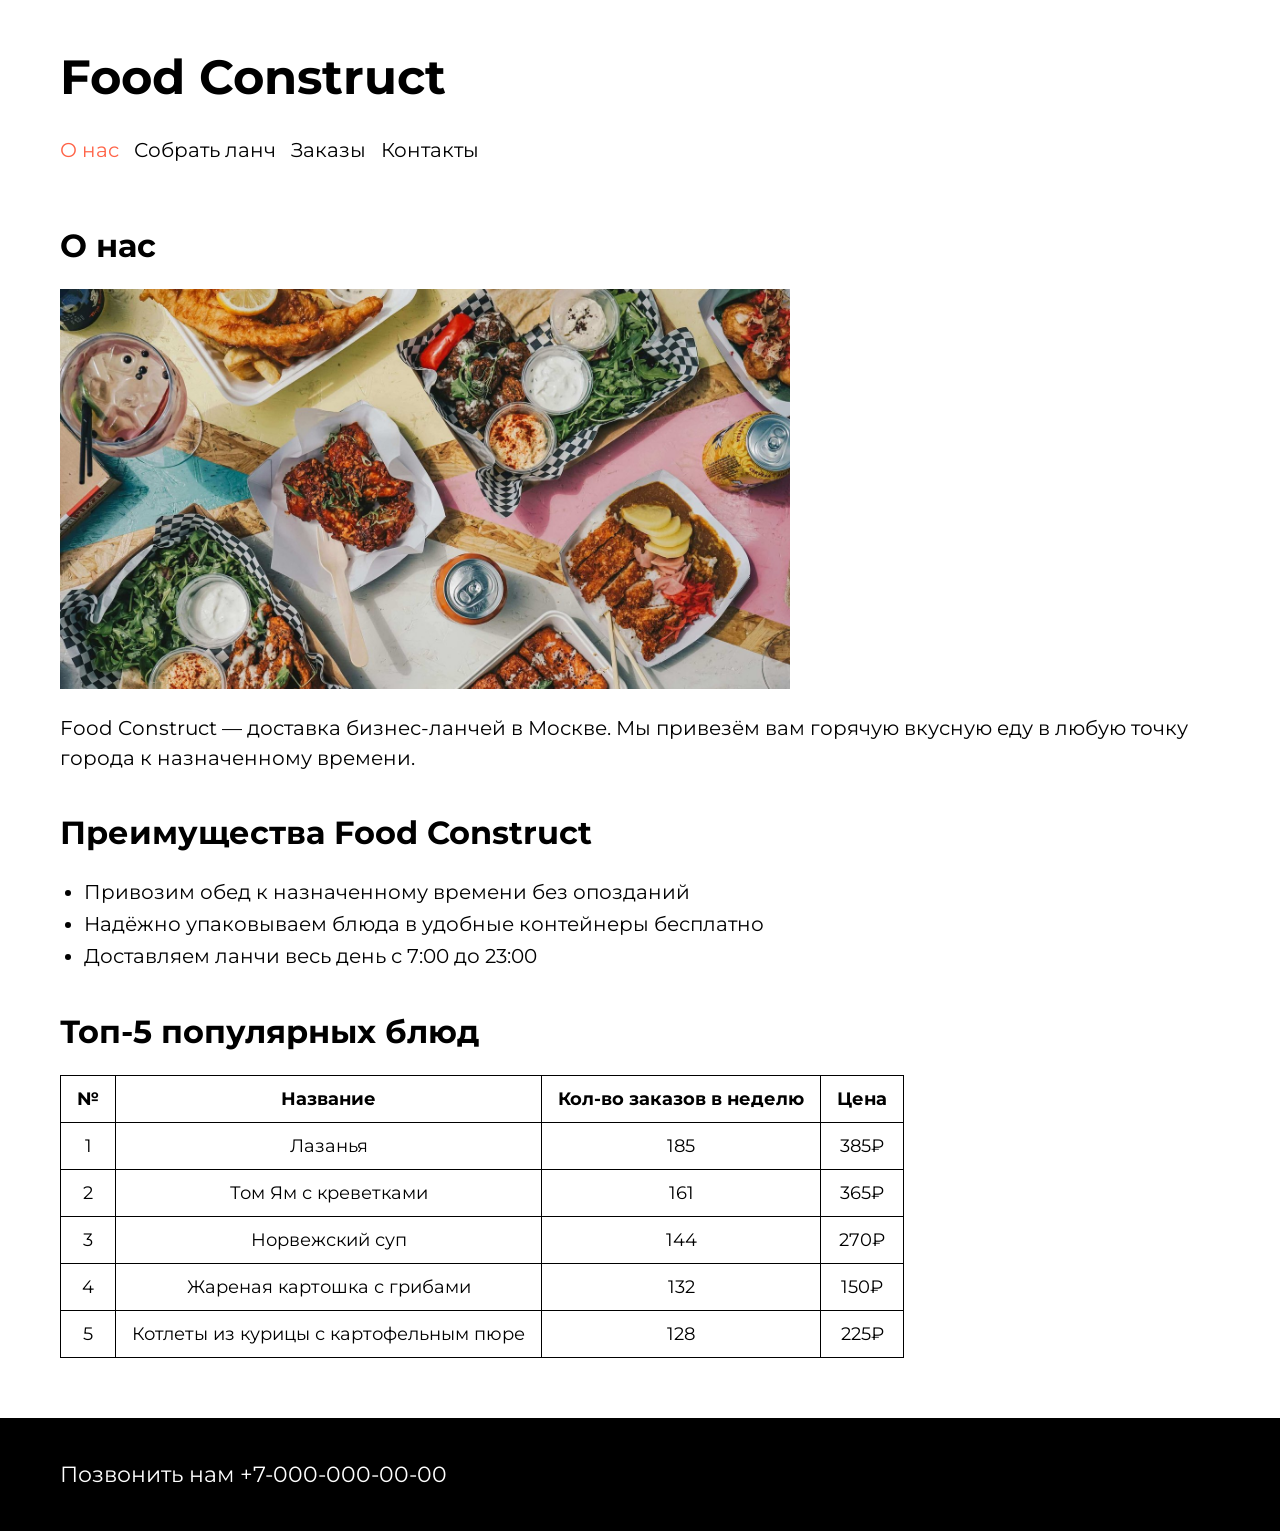
<file: index.html>
<!DOCTYPE html>
<html lang="ru">
<head>
  <meta charset="UTF-8">
  <meta name="viewport" content="width=device-width, initial-scale=1.0">
  <title>Food Construct — доставка бизнес-ланчей в Москве</title>
  <link rel="preconnect" href="https://fonts.googleapis.com">
  <link rel="preconnect" href="https://fonts.gstatic.com" crossorigin>
  <link href="https://fonts.googleapis.com/css2?family=Montserrat:wght@400;500;700&display=swap" rel="stylesheet">
  <link rel="stylesheet" href="style.css">
</head>
<body>
  <header>
    <h1>Food Construct</h1>
    <nav class="nav">
      <a class="active" href="index.html">О нас</a>
      <a href="menu.html">Собрать ланч</a>
      <a href="#">Заказы</a>
      <a href="#contacts">Контакты</a>
    </nav>
  </header>

  <main>
    <section>
      <h2>О нас</h2>
      <img class="about-image" src="images/lunch.jpg" alt="Блюда из меню Food Construct в контейнерах">
      <p class="about-text">Food Construct — доставка бизнес-ланчей в Москве. Мы привезём вам горячую вкусную еду в любую точку города к назначенному времени.</p>
    </section>

    <section>
      <h2>Преимущества Food Construct</h2>
      <ul class="benefits">
        <li>Привозим обед к назначенному времени без опозданий</li>
        <li>Надёжно упаковываем блюда в удобные контейнеры бесплатно</li>
        <li>Доставляем ланчи весь день с 7:00 до 23:00</li>
      </ul>
    </section>

    <section>
      <h2>Топ-5 популярных блюд</h2>
      <table class="top-table">
        <thead>
          <tr>
            <th>№</th>
            <th>Название</th>
            <th>Кол-во заказов в неделю</th>
            <th>Цена</th>
          </tr>
        </thead>
        <tbody>
          <tr>
            <td>1</td>
            <td>Лазанья</td>
            <td>185</td>
            <td>385₽</td>
          </tr>
          <tr>
            <td>2</td>
            <td>Том Ям с креветками</td>
            <td>161</td>
            <td>365₽</td>
          </tr>
          <tr>
            <td>3</td>
            <td>Норвежский суп</td>
            <td>144</td>
            <td>270₽</td>
          </tr>
          <tr>
            <td>4</td>
            <td>Жареная картошка с грибами</td>
            <td>132</td>
            <td>150₽</td>
          </tr>
          <tr>
            <td>5</td>
            <td>Котлеты из курицы с картофельным пюре</td>
            <td>128</td>
            <td>225₽</td>
          </tr>
        </tbody>
      </table>
    </section>
  </main>

  <footer id="contacts">
    <p>Позвонить нам <a href="tel:+70000000000">+7-000-000-00-00</a></p>
  </footer>
</body>
</html>
</file>
<file: style.css>
/* ===== Общие стили для всех страниц ===== */

/* Универсальный селектор: padding и border входят в размер блока */
* {
  box-sizing: border-box;
}

/* body — колонка на всю высоту окна, чтобы футер всегда был внизу */
body {
  display: flex;
  flex-direction: column;
  min-height: 100vh;
  margin: 0;
  font-family: "Montserrat", sans-serif;
  font-size: 18px;
  font-weight: 400;
  color: #000000;
}

header {
  margin: 0;
  padding: 48px 60px 24px;
}

/* main растягивается и занимает всё свободное место — футер уходит вниз */
main {
  flex: 1;
  margin: 0;
  padding: 0 60px 60px;
}

footer {
  margin: 0;
  padding: 40px 60px;
  background-color: #000000;
  color: #ffffff;
}

/* ===== Текст ===== */
h1 {
  margin: 0;
  font-size: 48px;
  font-weight: 700;
}

h2 {
  margin: 40px 0 24px;
  font-size: 32px;
  font-weight: 700;
}

p {
  margin: 0;
  line-height: 1.5;
}

footer p {
  font-size: 22px;
}

/* ===== Меню ===== */
.nav {
  display: flex;
  flex-wrap: wrap;
  gap: 15px;
  margin: 32px 0 0;
  padding: 0;
}

/* ===== Ссылки ===== */
a {
  font-family: "Montserrat", sans-serif;
  font-size: 20px;
  text-decoration: none;
  color: #000000;
}

a:hover {
  color: tomato;
}

/* Активный пункт меню */
.active {
  color: tomato;
}

footer a {
  font-size: 22px;
  color: #ffffff;
  white-space: nowrap; /* номер телефона не переносится по дефисам */
}

/* ===== Главная страница ===== */
.about-image {
  display: block;
  width: 730px;
  max-width: 100%;
  height: 400px;
  margin: 0 0 24px;
  object-fit: cover;
}

.about-text {
  font-size: 20px;
}

.benefits {
  margin: 0;
  padding-left: 24px;
  font-size: 20px;
  line-height: 1.6;
}

.top-table {
  border-collapse: collapse;
  font-size: 18px;
}

.top-table th,
.top-table td {
  padding: 12px 16px;
  border: 1px solid #000000;
  text-align: center;
}

.top-table th {
  font-weight: 700;
}

/* ===== Адаптивность: планшет ===== */
@media (max-width: 800px) {
  header,
  main,
  footer {
    padding-left: 40px;
    padding-right: 40px;
  }

  /* Одинаковые промежутки между пунктами, без отступов по краям */
  .nav {
    justify-content: space-between;
  }

  .about-image {
    width: 500px;
  }
}

/* ===== Адаптивность: телефон ===== */
@media (max-width: 600px) {
  header,
  main,
  footer {
    padding-left: 20px;
    padding-right: 20px;
  }

  h1 {
    text-align: center;
  }

  /* Меню столбиком, пункты по центру */
  .nav {
    flex-direction: column;
    align-items: center;
  }

  /* Шрифт ссылок меню больше на 4px */
  a {
    font-size: 24px;
  }

  .about-image {
    width: 100%;
    height: 300px;
  }

  .top-table {
    width: 100%;
    font-size: 16px;
  }
}

/* ===== Адаптивность: маленький телефон ===== */
@media (max-width: 400px) {
  .top-table {
    font-size: 14px;
  }

  .top-table th,
  .top-table td {
    padding: 8px 6px;
  }
}
</file>
